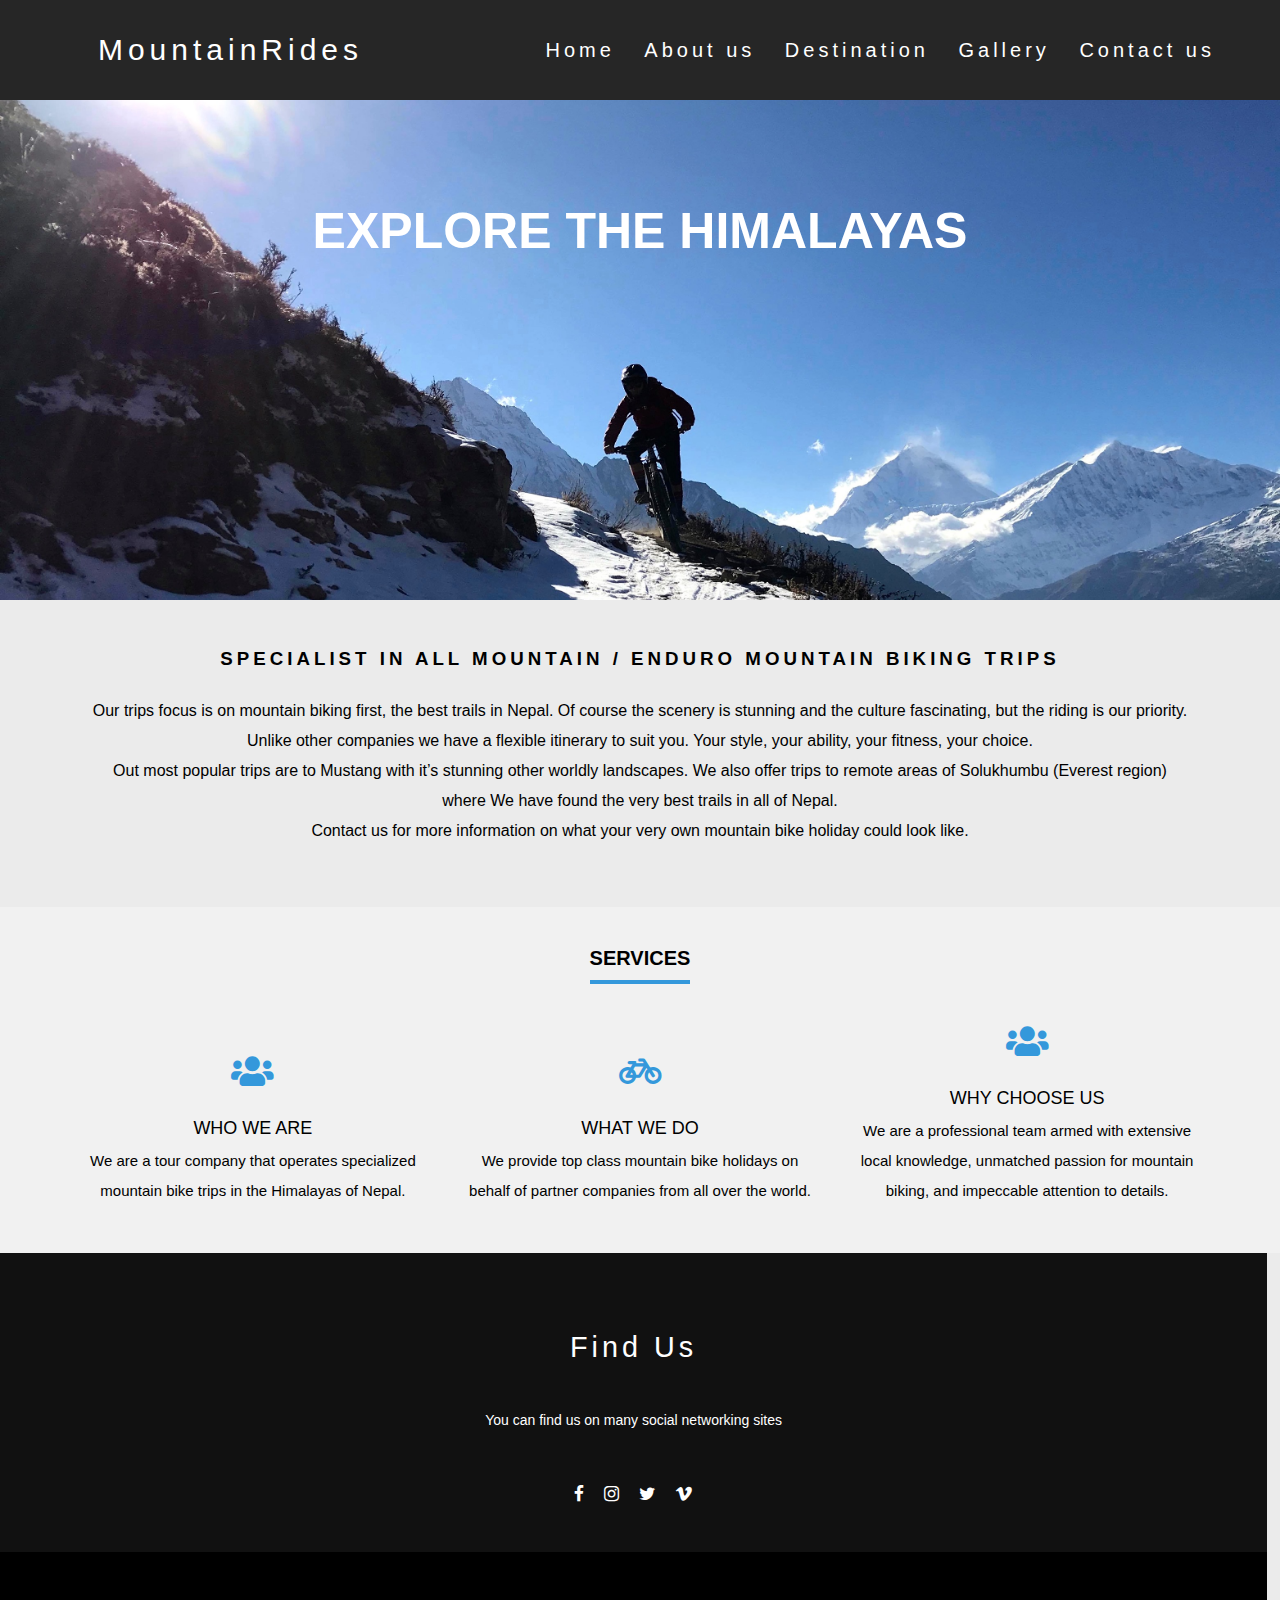
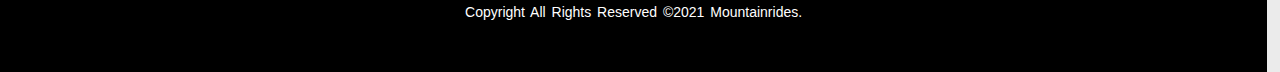
<file: development/Website of MountainRides Limited/index.html>
<!DOCTYPE html>
<html lang="en" dir="ltr">
    <head>
        <meta charset="UTF-8">
        <link rel="stylesheet" type="text/css" href="css/style.css">
        <link rel="stylesheet" href="https://use.fontawesome.com/releases/v5.7.2/css/all.css">
        <link rel="stylesheet" href="https://stackpath.bootstrapcdn.com/font-awesome/4.7.0/css/font-awesome.min.css">
        <title> Welcome </title>
    </head>
    <body>
        <div class="box area">
            <header>
                <div class="wrapper">
                    <div class="logo">
                        <a href="#"> MountainRides </a>
                    </div>
                    <nav>
                        <a href="index.html"> Home </a>
                        <a href="about us.html"> About us </a>
                        <a href="destination.html"> Destination </a>
                        <a href="gallery.html"> Gallery </a>
                        <a href="contact us.html"> Contact us </a>
                    </nav>
                </div>
            </header>
        </div>
        
        <div class="banner-area">
            <h2>Explore the himalayas</h2>
        </div>

        <div class="content-area">
            <br>
            <h3>  SPECIALIST IN ALL MOUNTAIN / ENDURO MOUNTAIN BIKING TRIPS     </h3>
				<p> Our trips focus is on mountain biking first, the best trails in Nepal. 
                    Of course the scenery is stunning and the culture fascinating, but the riding is our priority. <br> 
                    Unlike other companies we have a flexible itinerary to suit you. Your style, your ability, your fitness, your choice. 
                <br> Out most popular trips are to Mustang with it’s stunning other worldly landscapes. We also offer trips to remote areas of 
                Solukhumbu (Everest region) <br>
                where We have found the very best trails in all of Nepal. <br>
                Contact us for more information on what your very own mountain bike holiday could look like. </p>
                      
                    <br>
                      <br>
                      <div class="services">
                        <h1> Services </h1>
                        <div class="cen">
                          <div class="service">
                            <i class="fas fa-users"></i> 
                             <h2> Who we are </h2>
                             <p>We are a tour company that operates specialized mountain bike trips in the Himalayas of Nepal.</p>
                              </div>
                
                       <div class="service">
                             <i class="fas fa-bicycle"></i> 
                             <h2> What we do </h2>
                             <p>We provide top class mountain bike holidays on behalf of partner companies from all over the world.</p>
                              </div>
                
                   <div class="service">
                             <i class="fas fa-users"></i>
                             <h2> Why choose us </h2>
                             <p>We are a professional team armed with extensive local knowledge, unmatched passion for mountain biking, and impeccable attention to details.</p> 
                              </div>
                     </div>
                    </div>

                      <footer>
                        <div class="footer-content">
                            <h3>Find Us</h3>
                            <p>You can find us on many social networking sites</p>
                            <ul class="socials">
                                <li><a href="https://www.facebook.com/pranab.shrestha.4/"><i class="fa fa-facebook"></i></a></li>
                                <li><a href="https://www.instagram.com/srestapranab.4/"><i class="fa fa-instagram"></i></a></li>
                                <li><a href="#"><i class="fa fa-twitter"></i></a></li>
                                <li><a href="#"><i class="fa fa-vimeo"></i></a></li>
                            </ul>
                        </div>
                        <div class="footer-bottom">
                            <p>copyright all rights reserved &copy;2021 mountainrides. </p>
                        </div> 
                    </footer>
                   </div>
                </body>
               </html>
</file>
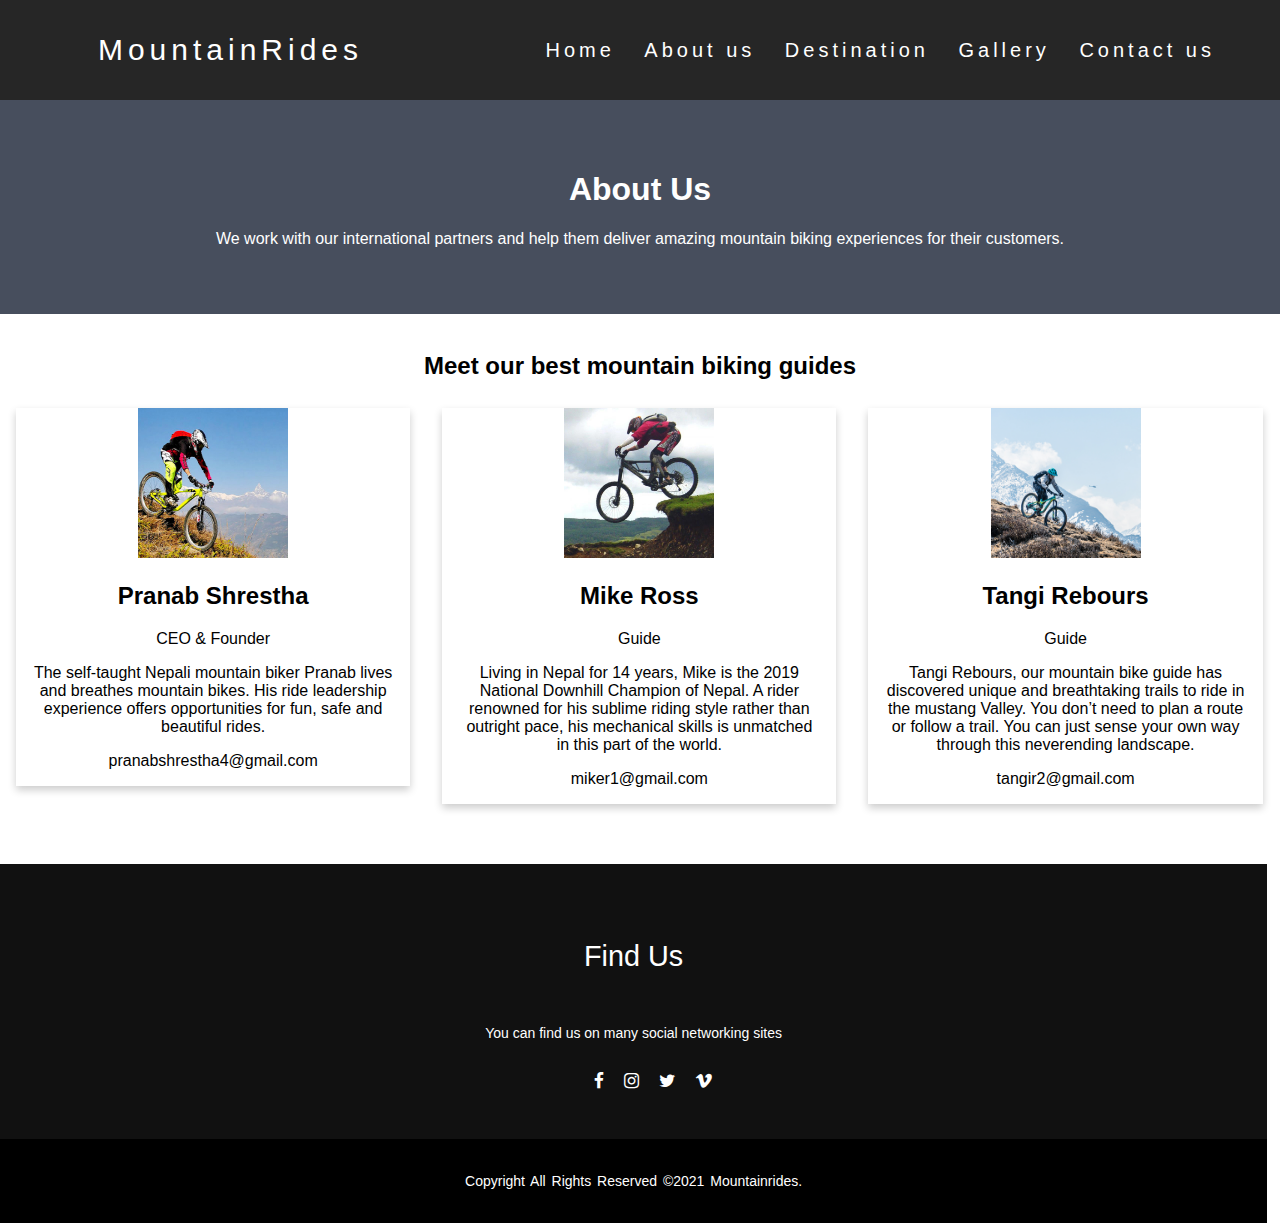
<file: development/Website of MountainRides Limited/about us.html>
<!DOCTYPE html>
<html lang="en" dir="ltr">
    <head>
        <meta charset="UTF-8">
        <link rel="stylesheet" type="text/css" href="css/style1.css">
        <link rel="stylesheet" href="https://stackpath.bootstrapcdn.com/font-awesome/4.7.0/css/font-awesome.min.css">
        <title> Who we are </title>
    </head>
    <body>
      <div class="box area">
        <header>
          <div class="wrapper">
            <div class="logo">
              <a href="#"> MountainRides </a>
            </div>
            <nav>
              <a href="index.html"> Home </a>
              <a href="about us.html"> About us </a>
              <a href="destination.html"> Destination </a>
              <a href="gallery.html"> Gallery </a>
              <a href="contact us.html"> Contact us </a>
            </nav>
          </div>
        </header>
      </div>
        <div class="about-section">
            <h1> About Us </h1>
            <p> We work with our international partners and help them deliver amazing mountain biking experiences for their customers.</p>
          </div>
          <br>
          <h2 style="text-align:center"> Meet our best mountain biking guides</h2>
          <div class="row">
            <div class="column">
              <div class="card">
                <img src="images/img1.jpg" alt="Pranab" style="width: 150px;height: 150px;">
                <div class="container">
                  <h2> Pranab Shrestha </h2>
                  <p> CEO & Founder</p>
                  <p>The self-taught Nepali mountain biker Pranab lives and breathes mountain bikes. 
                    His ride leadership experience offers opportunities for fun, safe and beautiful 
                    rides.  </p>
                  <p> pranabshrestha4@gmail.com </p>
                </div>
              </div>
            </div>
          
            <div class="column">
              <div class="card">
                <img src="images/img2.jpg" alt="Mike" style="width: 150px;height: 150px;">
                <div class="container">
                  <h2>Mike Ross</h2>
                  <p> Guide </p>
                  <p>Living in Nepal for 14 years, Mike is the 2019 National Downhill Champion of Nepal. A rider renowned for his 
                    sublime riding style rather than outright pace, his mechanical skills is unmatched in this part of the world.</p>
                  <p>miker1@gmail.com</p>
                </div>
              </div>
            </div>
          
            <div class="column">
              <div class="card">
                <img src="images/img3.jpg" alt="Tangi" style="width:150px;height: 150px;">
                <div class="container">
                  <h2>Tangi Rebours</h2>
                  <p> Guide </p>
                  <p>Tangi Rebours, our mountain bike guide has discovered unique
                     and breathtaking trails to ride in the mustang Valley. 
                     You don’t need to plan a route or follow a trail. 
                     You can just sense your own way through this neverending landscape.</p>
                  <p>tangir2@gmail.com</p>
                </div>
              </div>
            </div>
            </div>
            <br>
            <br>
            <footer>
              <div class="footer-content">
                  <h3>Find Us</h3>
                  <p>You can find us on many social networking sites</p>
                  <ul class="socials">
                      <li><a href="https://www.facebook.com/pranab.shrestha.4/"><i class="fa fa-facebook"></i></a></li>
                      <li><a href="https://www.instagram.com/srestapranab.4/"><i class="fa fa-instagram"></i></a></li>
                      <li><a href="#"><i class="fa fa-twitter"></i></a></li>
                      <li><a href="#"><i class="fa fa-vimeo"></i></a></li>
                  </ul>
              </div>
              <div class="footer-bottom">
                  <p>copyright all rights reserved &copy;2021 mountainrides. </p>
              </div>
          </footer>
    </body>
</html>
</file>
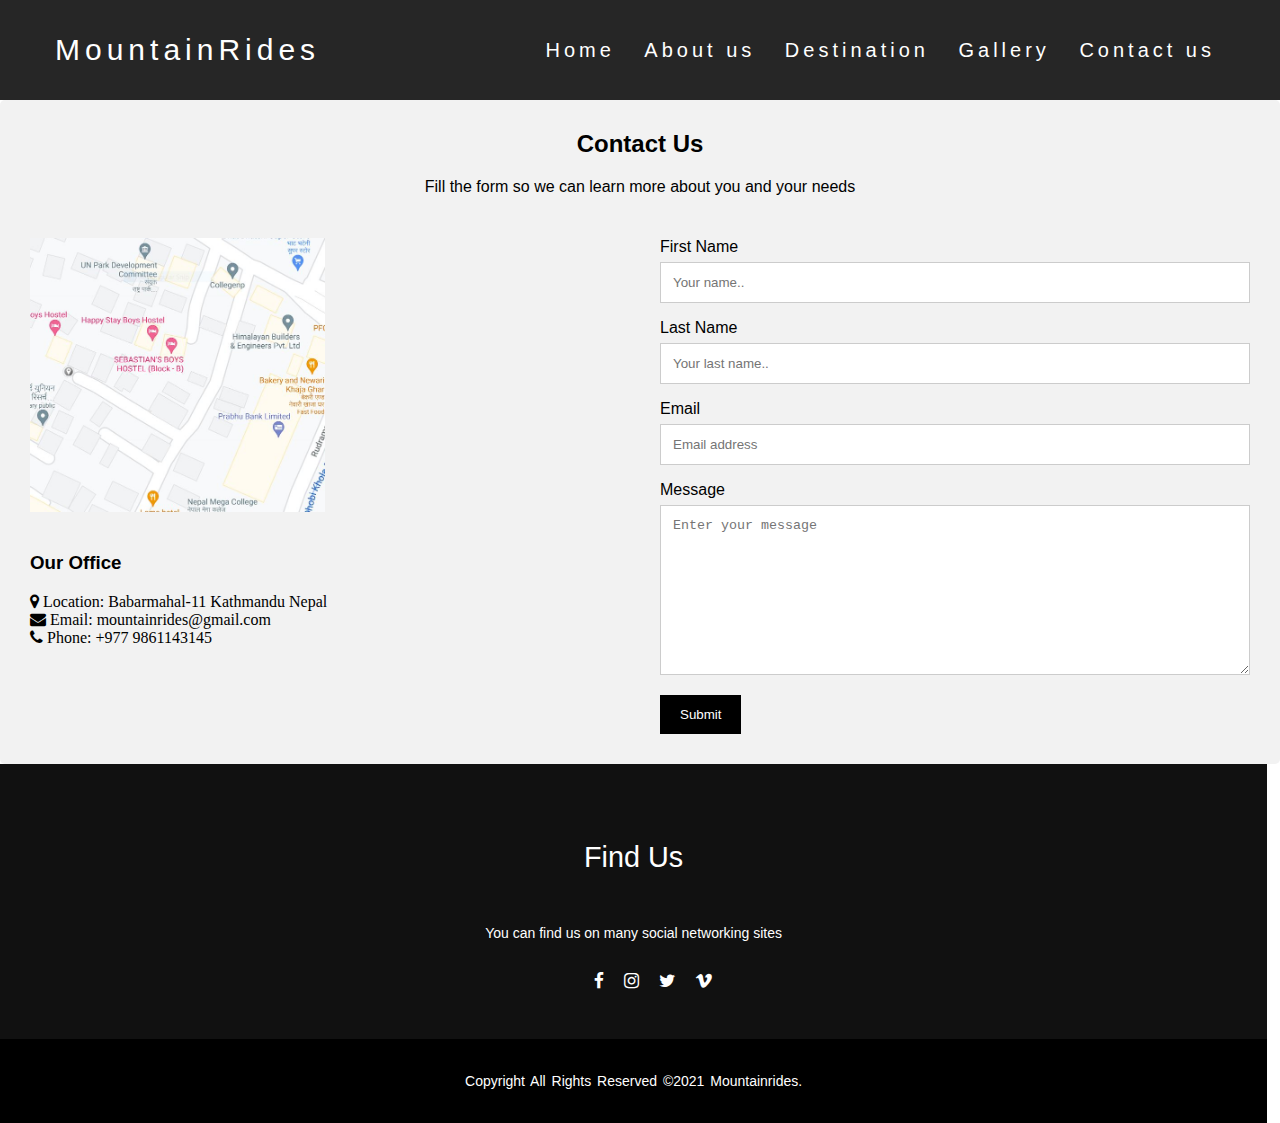
<file: development/Website of MountainRides Limited/contact us.html>
<!DOCTYPE html>
<html lang="en" dir="ltr">
    <head>
        <meta charset="UTF-8">
        <link rel="stylesheet" type="text/css" href="css/style4.css">
        <link rel="stylesheet" href="https://stackpath.bootstrapcdn.com/font-awesome/4.7.0/css/font-awesome.min.css">
        <title> Lets chat </title>
    </head>
    <body>
        <div class="box area">
            <header>
              <div class="wrapper">
                <div class="logo">
                  <a href="#"> MountainRides </a>
                </div>
                <nav>
                  <a href="index.html"> Home </a>
                  <a href="about us.html"> About us </a>
                  <a href="destination.html"> Destination </a>
                  <a href="gallery.html"> Gallery </a>
                  <a href="contact us.html"> Contact us </a>
                </nav>
              </div>
            </header>
          </div>
        <div class="container">
            <div style="text-align:center">
              <h2>Contact Us</h2>
              <p> Fill the form so we can learn more about you and your needs </p>
            </div>
            <div class="row">
              <div class="column">
                <img src="images/img13.JPG" alt="map" style="width:50%">
                <br>
                <br>
                <h3> Our Office </h3>
                <i class="fa fa-map-marker" aria-hidden="true"> Location: Babarmahal-11 Kathmandu Nepal </i>
                <br>
                <i class="fa fa-envelope" aria-hidden="true"> Email: mountainrides@gmail.com </i>
                <br>
                <i class="fa fa-phone" aria-hidden="true"> Phone: +977 9861143145 </i> 
              </div>
              <div class="column">
                  <label for="fname">First Name</label>
                  <input type="text" id="fname" name="firstname" placeholder="Your name..">
                  <label for="lname">Last Name</label>
                  <input type="text" id="lname" name="lastname" placeholder="Your last name..">
                  <label for="email"> Email </label>
                  <input type="text" placeholder="Email address" name="mail" required>
                  <label for="subject">Message</label>
                  <textarea id="subject" name="subject" placeholder="Enter your message" style="height:170px"></textarea>
                  <input type="submit" value="Submit">
              </div>
            </div>
          </div>
          <footer>
            <div class="footer-content">
                <h3>Find Us</h3>
                <p>You can find us on many social networking sites</p>
                <ul class="socials">
                    <li><a href="https://www.facebook.com/pranab.shrestha.4/"><i class="fa fa-facebook"></i></a></li>
                    <li><a href="https://www.instagram.com/srestapranab.4/"><i class="fa fa-instagram"></i></a></li>
                    <li><a href="#"><i class="fa fa-twitter"></i></a></li>
                    <li><a href="#"><i class="fa fa-vimeo"></i></a></li>
                </ul>
            </div>
            <div class="footer-bottom">
                <p>copyright all rights reserved &copy;2021 mountainrides. </p>
            </div>
        </footer>
    </body>
</html>
</file>
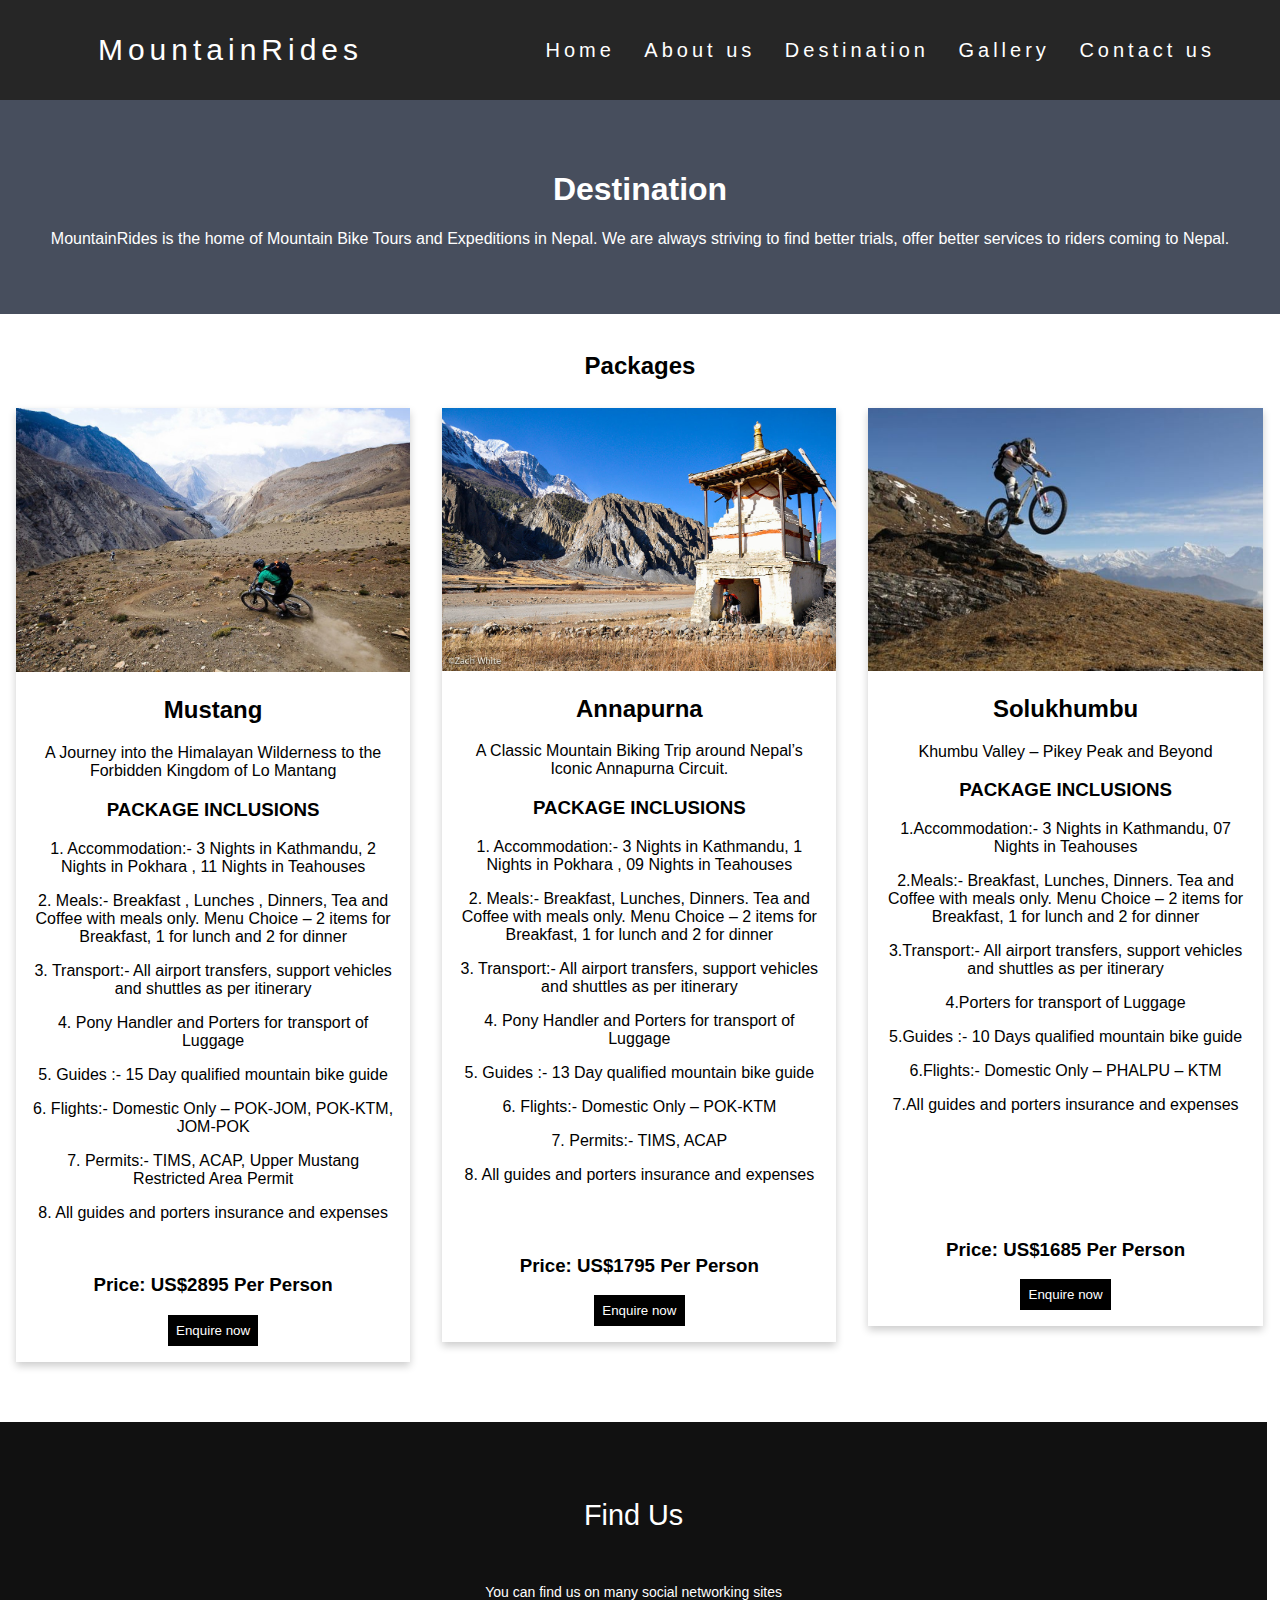
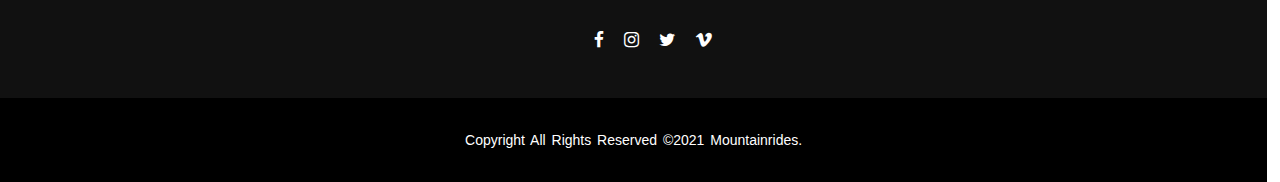
<file: development/Website of MountainRides Limited/destination.html>
<!DOCTYPE html>
<html lang="en" dir="ltr">
    <head>
        <meta charset="UTF-8">
        <link rel="stylesheet" type="text/css" href="css/style2.css">
        <link rel="stylesheet" href="https://stackpath.bootstrapcdn.com/font-awesome/4.7.0/css/font-awesome.min.css">
        <title> Ride with us </title>
    </head>
    <body>
      <div class="box area">
        <header>
          <div class="wrapper">
            <div class="logo">
              <a href="#"> MountainRides </a>
            </div>
            <nav>
              <a href="index.html"> Home </a>
              <a href="about us.html"> About us </a>
              <a href="destination.html"> Destination </a>
              <a href="gallery.html"> Gallery </a>
              <a href="contact us.html"> Contact us </a>
            </nav>
          </div>
        </header>
      </div>
        <div class="destination-section">
            <h1> Destination </h1>
            <p> MountainRides is the home of Mountain Bike Tours and Expeditions 
              in Nepal. We are always striving to find better trials, offer better 
              services to riders coming to Nepal. </p> 
          </div>
          <br>
          <h2 style="text-align:center"> Packages </h2>
          <div class="row">
            <div class="column">
              <div class="card">
                <img src="images/img4.jpg" alt="mustang" style="width: 100%">
                <div class="container">
                  <h2> Mustang </h2>
                  <p> A Journey into the Himalayan Wilderness to the Forbidden Kingdom of Lo Mantang  </p>
                  <h3> PACKAGE INCLUSIONS </h3>
                  <p> 1. Accommodation:- 3 Nights in Kathmandu, 2 Nights in Pokhara , 11 Nights in Teahouses </p>
                  <p> 2. Meals:- Breakfast , Lunches , Dinners, Tea and Coffee with meals only. 
                    Menu Choice – 2 items for Breakfast, 1 for lunch and 2 for dinner </p>
                  <p>3. Transport:- All airport transfers, support vehicles and shuttles as per itinerary </p>
                  <p>4. Pony Handler and Porters for transport of Luggage </p>
                  <p>5. Guides :- 15 Day qualified mountain bike guide </p>
                  <p>6. Flights:- Domestic Only – POK-JOM, POK-KTM, JOM-POK  </p>
                  <p>7. Permits:- TIMS, ACAP, Upper Mustang Restricted Area Permit </p>
                  <p>8. All guides and porters insurance and expenses </p>
                  <br>
                  <h3> Price: US$2895 Per Person </h3>
                  <p><button class="button"> Enquire now </button></p>
                </div>
              </div>
            </div>
          
            <div class="column">
              <div class="card">
                <img src="images/img5.jpg" alt="Annapurna" style="width: 100%">
                <div class="container">
                  <h2> Annapurna </h2>
                  <p> A Classic Mountain Biking Trip around Nepal’s Iconic Annapurna Circuit. </p> 
                  <h3> PACKAGE INCLUSIONS </h3>
                  <p> 1. Accommodation:- 3 Nights in Kathmandu, 1 Nights in Pokhara , 09 Nights in Teahouses </p>
                  <p> 2. Meals:- Breakfast, Lunches, Dinners. Tea and Coffee with meals only.
                     Menu Choice – 2 items for Breakfast, 1 for lunch and 2 for dinner </p>
                  <p> 3. Transport:- All airport transfers, support vehicles and shuttles as per itinerary </p>
                  <p> 4. Pony Handler and Porters for transport of Luggage </p>
                  <p> 5. Guides :- 13 Day qualified mountain bike guide </p>
                  <p> 6. Flights:- Domestic Only – POK-KTM </p>
                  <p> 7. Permits:- TIMS, ACAP </p>
                  <p> 8. All guides and porters insurance and expenses</p>
                  <br>
                  <br>
                  <h3> Price: US$1795 Per Person </h3>
                  <p><button class="button"> Enquire now </button></p>
                </div>
              </div>
            </div>
            
    
            <div class="column">
              <div class="card">
                <img src="images/img6.jpg" alt="Solukhumbu" style="width:100%">
                <div class="container">
                  <h2> Solukhumbu </h2>
                  <p> Khumbu Valley – Pikey Peak and Beyond </p>
                  <h3> PACKAGE INCLUSIONS </h3>
                  <p> 1.Accommodation:- 3 Nights in Kathmandu, 07 Nights in Teahouses</p>
                  <P> 2.Meals:- Breakfast, Lunches, Dinners. Tea and Coffee with meals only. 
                    Menu Choice – 2 items for Breakfast, 1 for lunch and 2 for dinner </P>
                  <P> 3.Transport:- All airport transfers, support vehicles and shuttles as per itinerary </P>
                  <p> 4.Porters for transport of Luggage </p>
                  <p> 5.Guides :- 10 Days qualified mountain bike guide </p>
                  <p> 6.Flights:- Domestic Only – PHALPU – KTM </p>
                  <p> 7.All guides and porters insurance and expenses </p>
                  <br>
                  <br>
                  <br>
                  <br>
                  <br>
                  <h3> Price: US$1685 Per Person </h3>
                  <p><button class="button"> Enquire now </button></p>
                </div>
              </div>
            </div>
            </div>
            <br>
            <br>
            <footer>
              <div class="footer-content">
                  <h3>Find Us</h3>
                  <p>You can find us on many social networking sites</p>
                  <ul class="socials">
                      <li><a href="https://www.facebook.com/pranab.shrestha.4/"><i class="fa fa-facebook"></i></a></li>
                      <li><a href="https://www.instagram.com/srestapranab.4/"><i class="fa fa-instagram"></i></a></li>
                      <li><a href="#"><i class="fa fa-twitter"></i></a></li>
                      <li><a href="#"><i class="fa fa-vimeo"></i></a></li>
                  </ul>
              </div>
              <div class="footer-bottom">
                  <p>copyright all rights reserved &copy;2021 mountainrides. </p>
              </div>
          </footer>
    </body>
</html>
</file>
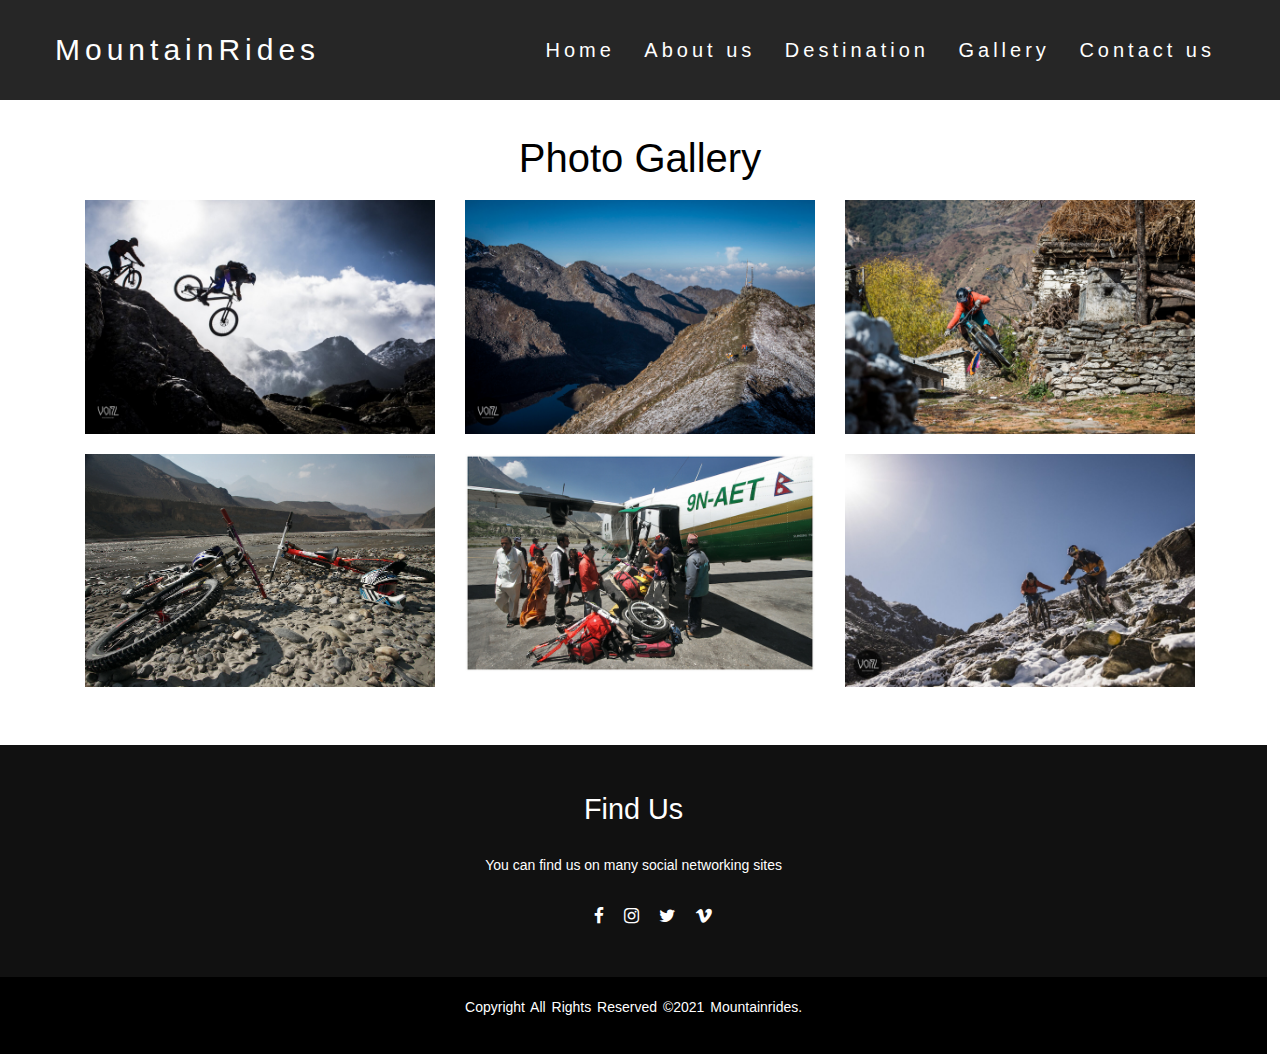
<file: development/Website of MountainRides Limited/gallery.html>
<!DOCTYPE html>
<html lang="en" dir="ltr">
    <head>
        <meta charset="UTF-8">
        <link rel="stylesheet" type="text/css" href="css/style3.css">
        <link rel="stylesheet" type="text/css" href="css/lightbox.min.css">
        <link rel="stylesheet" href="https://stackpath.bootstrapcdn.com/bootstrap/4.3.1/css/bootstrap.min.css">
        <link rel="stylesheet" href="https://stackpath.bootstrapcdn.com/font-awesome/4.7.0/css/font-awesome.min.css">
        <script src="js/lightbox-plus-jquery.min.js"></script>
        <title> Gallery </title>
    </head>
    <body>
        <div class="box area">
            <header>
              <div class="wrapper">
                <div class="logo">
                  <a href="#"> MountainRides </a>
                </div>
                <nav>
                  <a href="index.html"> Home </a>
                  <a href="about us.html"> About us </a>
                  <a href="destination.html"> Destination </a>
                  <a href="gallery.html"> Gallery </a>
                  <a href="contact us.html"> Contact us </a>
                </nav>
              </div>
            </header>
          </div>
          <br>
          <div class="container text-center">
            <h1> Photo Gallery </h1>
            <div class="row">
            <div class="col-md-4">
            <a href="images/img 7.jpg" data-lightbox="portfolio"> <img src="images/img 7.jpg" alt="image7" class="img-fluid"></a>
            </div>
            
            <div class="col-md-4">
            <a href="images/img 8.jpg" data-lightbox="portfolio"> <img src="images/img 8.jpg" alt="image8" class="img-fluid"></a>
            </div>
            
            <div class="col-md-4">
            <a href="images/img 9.jpg" data-lightbox="portfolio"> <img src="images/img 9.jpg" alt="image9" class="img-fluid"> </a>
            </div>
            
            <div class="col-md-4">
            <a href="images/img 10.jpg" data-lightbox="portfolio"> <img src="images/img 10.jpg" alt="image10" class="img-fluid"> </a>
            </div>
            
            <div class="col-md-4">
            <a href="images/img 11.jpg" data-lightbox="portfolio"> <img src="images/img 11.jpg" alt="image11" class="img-fluid"> </a>
            </div>
            
            <div class="col-md-4">
            <a href="images/img 12.jpg" data-lightbox="portfolio"> <img src="images/img 12.jpg" alt="image12" class="img-fluid"></a>
            </div>
            
            </div>
            </div>

            <br>
            <br>
        <footer>
            <div class="footer-content">
                <h1>Find us</h1>
                <section>
                <p>You can find us on many social networking sites</p>
                </section>
                <ul class="socials">
                    <li><a href="https://www.facebook.com/pranab.shrestha.4/"><i class="fa fa-facebook"></i></a></li>
                    <li><a href="https://www.instagram.com/srestapranab.4/"><i class="fa fa-instagram"></i></a></li>
                    <li><a href="#"><i class="fa fa-twitter"></i></a></li>
                    <li><a href="#"><i class="fa fa-vimeo"></i></a></li>
                </ul>
            </div>
            <div class="footer-bottom">
                <p>copyright all rights reserved &copy;2021 mountainrides. </p>
            </div>
        </footer>
    </body>
</html>
</file>
<file: development/Website of MountainRides Limited/css/style.css>
body {
  text-align: center;
  font-family: Arial, Helvetica, sans-serif;
  margin: 0;
}

.wrapper{
  width: 1170px;
  margin: 0 auto;
}

header{
  height: 100px;
  background: #262626;
  width: 100%;
  z-index: 12;
}

.logo{
  width: 30%;
  float: left;
  line-height: 100px;
}

.logo a{
  text-decoration: none;
  font-size: 30px;
  font-family: Arial, Helvetica, sans-serif;
  color: #fff;
  letter-spacing: 5px;
}

nav{
  float: right;
  line-height: 100px;
}

nav a{
  text-decoration: none;
  font-family: Arial, Helvetica, sans-serif;
  letter-spacing: 4px;
  font-size: 20px;
  margin: 0 10px;
  color: #fff;
}

.banner-area {
	width: 100%;
	height: 500px;
	position: absolute;
	top: 100px;
	background-image: url('../images/header.jpg');
	-webkit-background-size: cover;
	background-size: cover;
	background-position: center center;
}
.banner-area h2 {
	padding-top: 8%;
	font-size: 50px;
	font-family: Arial, Helvetica, sans-serif;
	text-transform: uppercase;
	color: #fff;
}

.content-area {
	width: 100%;
	position: relative;
	top: 500px;
	background: #ebebeb;
	height: auto;
}
.content-area h3 {
	font-family: Arial, Helvetica, sans-serif;
	letter-spacing: 4px;
	padding-top: 30px;
	font-size: px;
	margin: 0;
}
.content-area p {
	padding: 2% 0px;
	font-family: Arial, Helvetica, sans-serif;
	line-height: 30px;
}

.services{
  background: #f1f1f1;
  text-align: center;
}

.services h1{
  display: inline-block;
  text-transform: uppercase;
  border-bottom: 4px solid #3498db;
  font-size: 20px;
  padding-bottom: 10px;
  margin-top: 40px;
}

.cen{
  max-width: 1200px;
  margin: auto;
  overflow: hidden;
  padding: 20px;
}

.service{
  display: inline-block;
  width: calc(100% / 3);
  margin: 0 -2px;
  padding: 20px;
  box-sizing: border-box;
  cursor: pointer;
  transition: 0.4s;
}

.service i{
  color: #3498db;
  font-size: 34px;
  margin-bottom: 30px;
}

.service h2{
  font-size: 18px;
  text-transform: uppercase;
  font-weight: 500;
  margin: 0;
}

.service p{
  color: black;
  font-size: 15px;
  font-weight: 500;
}



*{
  margin: 0;
  padding: 0;
  box-sizing: border-box;
}


footer{
  bottom: 0;
  left: 0;
  right: 0;
  background: #111;
  height: auto;
  width: 99vw;
  font-family: Arial, Helvetica, sans-serif;
  padding-top: 40px;
  color: #fff;
}

.footer-content{
  display: flex;
  align-items: center;
  justify-content: center;
  flex-direction: column;
  text-align: center;
}
.footer-content h3{
  font-size: 1.8rem;
  font-weight: 400;
  text-transform: capitalize;
  line-height: 3rem;
}
.footer-content p{
  max-width: 500px;
  margin: 10px auto;
  line-height: 28px;
  font-size: 14px;
}
.socials{
  list-style: none;
  display: flex;
  align-items: center;
  justify-content: center;
  margin: 1rem 0 3rem 0;
}
.socials li{
  margin: 0 10px;
}
.socials a{
  text-decoration: none;
  color: #fff;
}
.socials a i{
  font-size: 1.1rem;
  transition: color .4s ease;

}
.socials a:hover i{
  color: aqua;
}

.footer-bottom{
  background: #000;
  width: 100%;
  padding: 20px 0;
  text-align: center;
}
.footer-bottom p{
  font-size: 14px;
  word-spacing: 2px;
  text-transform: capitalize;
}
.footer-bottom span{
  text-transform: uppercase;
  opacity: .4;
  font-weight: 200;
}



@media screen and (max-width: 650px) {
  .column {
    width: 100%;
    display: block;
  }
}



@media screen and (max-width: 800px){
  .service{
   width: 50%;
   }
 }
 
 @media screen and (max-width: 500px){
  .service{
   width: 100%;
   }
 }
</file>
<file: development/Website of MountainRides Limited/css/style1.css>
body {
  text-align: center;
  font-family: Arial, Helvetica, sans-serif;
  margin: 0;
}

.wrapper{
  width: 1170px;
  margin: 0 auto;
}

header{
  height: 100px;
  background: #262626;
  width: 100%;
  z-index: 12;
}

.logo{
  width: 30%;
  float: left;
  line-height: 100px;
}

.logo a{
  text-decoration: none;
  font-size: 30px;
  font-family: Arial, Helvetica, sans-serif;
  color: #fff;
  letter-spacing: 5px;
}

nav{
  float: right;
  line-height: 100px;
}

nav a{
  text-decoration: none;
  font-family: Arial, Helvetica, sans-serif;
  letter-spacing: 4px;
  font-size: 20px;
  margin: 0 10px;
  color: #fff;
}

html {
  box-sizing: border-box;
}

*, *:before, *:after {
  box-sizing: inherit;
}

.column {
  float: left;
  width: 33.3%;
  margin-bottom: 16px;
  padding: 0 8px;
}

.card {
  box-shadow: 0 4px 8px 0 rgba(0, 0, 0, 0.2);
  margin: 8px;
}

.about-section {
  padding: 50px;
  text-align: center;
  background-color: #474e5d;
  color: white;
}

.container {
  padding: 0 16px;
}

.container::after, .row::after {
  content: "";
  clear: both;
  display: table;
}

.title {
  color: grey;
}

footer{
  bottom: 0;
  left: 0;
  right: 0;
  background: #111;
  height: auto;
  width: 99vw;
  font-family: Arial, Helvetica, sans-serif;
  padding-top: 40px;
  color: #fff;
}

.footer-content{
  display: flex;
  align-items: center;
  justify-content: center;
  flex-direction: column;
  text-align: center;
}
.footer-content h3{
  font-size: 1.8rem;
  font-weight: 400;
  text-transform: capitalize;
  line-height: 3rem;
}
.footer-content p{
  max-width: 500px;
  margin: 10px auto;
  line-height: 28px;
  font-size: 14px;
}
.socials{
  list-style: none;
  display: flex;
  align-items: center;
  justify-content: center;
  margin: 1rem 0 3rem 0;
}
.socials li{
  margin: 0 10px;
}
.socials a{
  text-decoration: none;
  color: #fff;
}
.socials a i{
  font-size: 1.1rem;
  transition: color .4s ease;

}
.socials a:hover i{
  color: aqua;
}

.footer-bottom{
  background: #000;
  width: 100%;
  padding: 20px 0;
  text-align: center;
}
.footer-bottom p{
  font-size: 14px;
  word-spacing: 2px;
  text-transform: capitalize;
}
.footer-bottom span{
  text-transform: uppercase;
  opacity: .4;
  font-weight: 200;
}

@media screen and (max-width: 650px) {
  .column {
    width: 100%;
    display: block;
  }
}
</file>
<file: development/Website of MountainRides Limited/css/style4.css>
* {
  box-sizing: border-box;
}

body {
    font-family: Arial, Helvetica, sans-serif;
    margin: 0;
  }
  
  .wrapper{
    width: 1170px;
    margin: 0 auto;
  }
  
  header{
    height: 100px;
    background: #262626;
    width: 100%;
    z-index: 12;
  }
  
  .logo{
    width: 30%;
    float: left;
    line-height: 100px;
  }
  
  .logo a{
    text-decoration: none;
    font-size: 30px;
    font-family: Arial, Helvetica, sans-serif;
    color: #fff;
    letter-spacing: 5px;
  }
  
  nav{
    float: right;
    line-height: 100px;
  }
  
  nav a{
    text-decoration: none;
    font-family: Arial, Helvetica, sans-serif;
    letter-spacing: 4px;
    font-size: 20px;
    margin: 0 10px;
    color: #fff;
  }

  /* Style inputs */
input[type=text], select, textarea {
  width: 100%;
  padding: 12px;
  border: 1px solid #ccc;
  margin-top: 6px;
  margin-bottom: 16px;
  resize: vertical;
}

input[type=submit] {
  background-color: black;
  color: white;
  padding: 12px 20px;
  border: none;
  cursor: pointer;
}

input[type=submit]:hover {
  background-color: black;
}

/* Style the container/contact section */
.container {
  border-radius: 5px;
  background-color: #f2f2f2;
  padding: 10px;
}

/* Create two columns that float next to eachother */
.column {
  float: left;
  width: 50%;
  margin-top: 6px;
  padding: 20px;
}

/* Clear floats after the columns */
.row:after {
  content: "";
  display: table;
  clear: both;
}

footer{
  bottom: 0;
  left: 0;
  right: 0;
  background: #111;
  height: auto;
  width: 99vw;
  font-family: Arial, Helvetica, sans-serif;
  padding-top: 40px;
  color: #fff;
}

.footer-content{
  display: flex;
  align-items: center;
  justify-content: center;
  flex-direction: column;
  text-align: center;
}
.footer-content h3{
  font-size: 1.8rem;
  font-weight: 400;
  text-transform: capitalize;
  line-height: 3rem;
}
.footer-content p{
  max-width: 500px;
  margin: 10px auto;
  line-height: 28px;
  font-size: 14px;
}
.socials{
  list-style: none;
  display: flex;
  align-items: center;
  justify-content: center;
  margin: 1rem 0 3rem 0;
}
.socials li{
  margin: 0 10px;
}
.socials a{
  text-decoration: none;
  color: #fff;
}
.socials a i{
  font-size: 1.1rem;
  transition: color .4s ease;

}
.socials a:hover i{
  color: aqua;
}

.footer-bottom{
  background: #000;
  width: 100%;
  padding: 20px 0;
  text-align: center;
}
.footer-bottom p{
  font-size: 14px;
  word-spacing: 2px;
  text-transform: capitalize;
}
.footer-bottom span{
  text-transform: uppercase;
  opacity: .4;
  font-weight: 200;
}

/* Responsive layout - when the screen is less than 600px wide, make the two columns stack on top of each other instead of next to each other */
@media screen and (max-width: 600px) {
  .column, input[type=submit] {
    width: 100%;
    margin-top: 0;
  }
}
</file>
<file: development/Website of MountainRides Limited/css/style2.css>
body {
  text-align: center;
  font-family: Arial, Helvetica, sans-serif;
  margin: 0;
}

.wrapper{
  width: 1170px;
  margin: 0 auto;
}

header{
  height: 100px;
  background: #262626;
  width: 100%;
  z-index: 12;
}

.logo{
  width: 30%;
  float: left;
  line-height: 100px;
}

.logo a{
  text-decoration: none;
  font-size: 30px;
  font-family: Arial, Helvetica, sans-serif;
  color: #fff;
  letter-spacing: 5px;
}

nav{
  float: right;
  line-height: 100px;
}

nav a{
  text-decoration: none;
  font-family: Arial, Helvetica, sans-serif;
  letter-spacing: 4px;
  font-size: 20px;
  margin: 0 10px;
  color: #fff;
}

html {
  box-sizing: border-box;
}

*, *:before, *:after {
  box-sizing: inherit;
}

.column {
  float: left;
  width: 33.3%;
  margin-bottom: 16px;
  padding: 0 8px;
}

.card {
  box-shadow: 0 4px 8px 0 rgba(0, 0, 0, 0.2);
  margin: 8px;
}

.destination-section {
  padding: 50px;
  text-align: center;
  background-color:#474e5d;
  color: white;
}

.container {
  padding: 0 16px;
}

.container::after, .row::after {
  content: "";
  clear: both;
  display: table;
}

.title {
  color: grey;
}

.button {
  border: none;
  outline: 0;
  display: inline-block;
  padding: 8px;
  color: white;
  background-color: #000;
  text-align: center;
  cursor: pointer;
  width: 25%;
}

.button:hover {
  background-color: #555;
}

footer{
  bottom: 0;
  left: 0;
  right: 0;
  background: #111;
  height: auto;
  width: 99vw;
  font-family: Arial, Helvetica, sans-serif;
  padding-top: 40px;
  color: #fff;
}
.footer-content{
  display: flex;
  align-items: center;
  justify-content: center;
  flex-direction: column;
  text-align: center;
}
.footer-content h3{
  font-size: 1.8rem;
  font-weight: 400;
  text-transform: capitalize;
  line-height: 3rem;
}
.footer-content p{
  max-width: 500px;
  margin: 10px auto;
  line-height: 28px;
  font-size: 14px;
}
.socials{
  list-style: none;
  display: flex;
  align-items: center;
  justify-content: center;
  margin: 1rem 0 3rem 0;
}
.socials li{
  margin: 0 10px;
}
.socials a{
  text-decoration: none;
  color: #fff;
}
.socials a i{
  font-size: 1.1rem;
  transition: color .4s ease;

}
.socials a:hover i{
  color: aqua;
}

.footer-bottom{
  background: #000;
  width: 100%;
  padding: 20px 0;
  text-align: center;
}
.footer-bottom p{
  font-size: 14px;
  word-spacing: 2px;
  text-transform: capitalize;
}
.footer-bottom span{
  text-transform: uppercase;
  opacity: .4;
  font-weight: 200;
}

@media screen and (max-width: 650px) {
  .column {
    width: 100%;
    display: block;
  }
}
</file>
<file: development/Website of MountainRides Limited/css/style3.css>
* {
  box-sizing: border-box;
}

body {
    font-family: Arial, Helvetica, sans-serif;
    margin: 0;
  }
  
  .wrapper{
    width: 1170px;
    margin: 0 auto;
  }
  
  header{
    height: 100px;
    background: #262626;
    width: 100%;
    z-index: 12;
  }
  
  .logo{
    width: 30%;
    float: left;
    line-height: 100px;
  }
  
  .logo a{
    text-decoration: none;
    font-size: 30px;
    font-family: Arial, Helvetica, sans-serif;
    color: #fff;
    letter-spacing: 5px;
  }
  
  nav{
    float: right;
    line-height: 100px;
  }
  
  nav a{
    text-decoration: none;
    font-family: Arial, Helvetica, sans-serif;
    letter-spacing: 4px;
    font-size: 20px;
    margin: 0 10px;
    color: #fff;
  }

  .container{
    margin-top: 10px;
    color: black;
  }

  .col-md-4{
    margin-top: 10px;
    margin-bottom: 10px;
  }

  img:hover{
    transform: scale(1.1);
    transition: 1s;
  }

  footer{
    bottom: 0;
    left: 0;
    right: 0;
    background: #111;
    height: auto;
    width: 99vw;
    font-family: Arial, Helvetica, sans-serif;
    padding-top: 40px;
    color: #fff;
  }
  
  .footer-content{
    display: flex;
    align-items: center;
    justify-content: center;
    flex-direction: column;
    text-align: center;
  }
  .footer-content h1{
    font-size: 1.8rem;
    font-weight: 400;
    text-transform: capitalize;
    line-height: 3rem;
  }
  .footer-content p{
    max-width: 500px;
    margin: 10px auto;
    line-height: 28px;
    font-size: 14px;
  }
  .socials{
    list-style: none;
    display: flex;
    align-items: center;
    justify-content: center;
    margin: 1rem 0 3rem 0;
  }
  .socials li{
    margin: 0 10px;
  }
  .socials a{
    text-decoration: none;
    color: #fff;
  }
  .socials a i{
    font-size: 1.1rem;
    transition: color .4s ease;
  
  }
  .socials a:hover i{
    color: aqua;
  }
  
  .footer-bottom{
    background: #000;
    width: 100%;
    padding: 20px 0;
    text-align: center;
  }
  .footer-bottom p{
    font-size: 14px;
    word-spacing: 2px;
    text-transform: capitalize;
  }
  .footer-bottom span{
    text-transform: uppercase;
    opacity: .4;
    font-weight: 200;
  }

  @media screen and (max-width: 650px) {
    .column {
      width: 100%;
      display: block;
    }
  }
</file>
